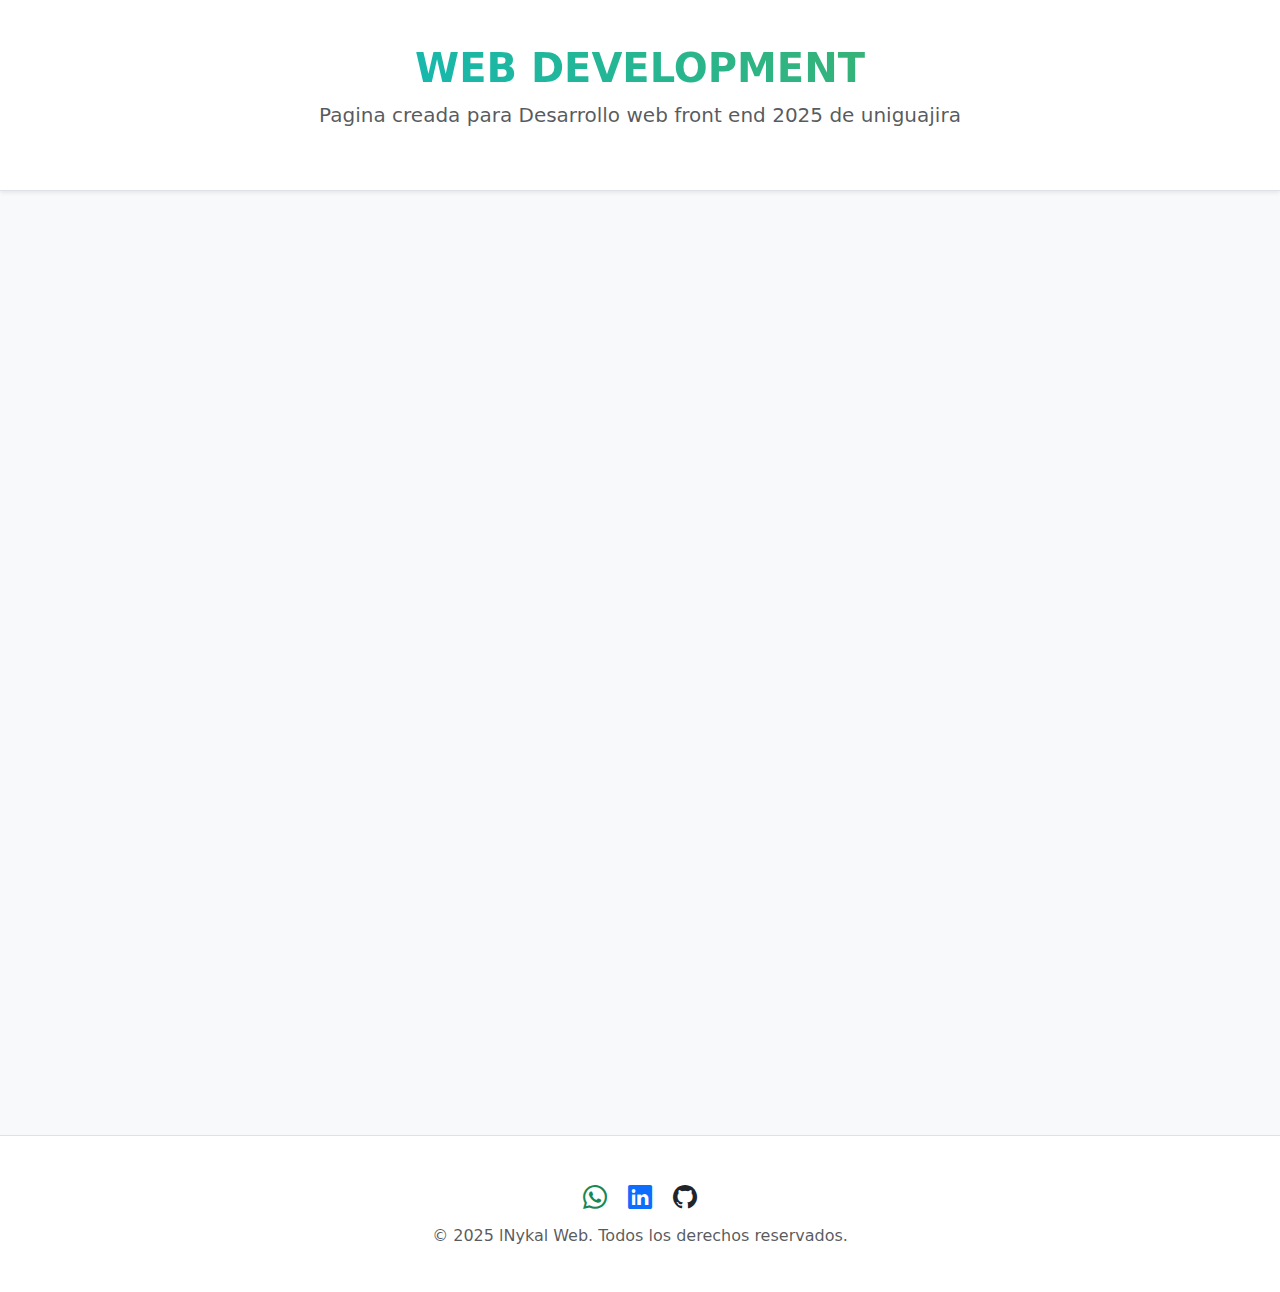
<file: index.html>
<!DOCTYPE html>
<html lang="es">
<head>
    <meta charset="UTF-8">
    <meta name="viewport" content="width=device-width, initial-scale=1.0">
    <title>WEB DEVELOPMENT</title>

    <link rel="icon" href="img/favicon.ico" type="image/x-icon">
    <link href="https://cdn.jsdelivr.net/npm/bootstrap@5.1.3/dist/css/bootstrap.min.css" rel="stylesheet">
    <link href="https://cdn.jsdelivr.net/npm/bootstrap-icons@1.8.1/font/bootstrap-icons.css" rel="stylesheet">
    <link rel="stylesheet" href="css/estilo.css">
</head>
<body class="bg-light">

    <header class="bg-white shadow-sm py-4 mb-5 border-bottom text-center">
        <div class="container">
            <h1 class="gradient-text mb-2">WEB DEVELOPMENT</h1>
            <p class="fade-in fs-5 text-muted">Pagina creada para Desarrollo web front end 2025 de uniguajira</p>
        </div>
    </header>

    <main class="container">

        <section class="mb-5">
            <div class="card slide-up shadow-sm border-0 rounded-4">
                <div class="card-body">
                    <h2 class="card-title">¿Quiénes somos?</h2>
                    <p class="card-text">
                        Somos un grupo de estudiante de TI los cuales buscamos expandir nuestro conocimiento en la creacion de paginas web, partiendo desde cero hasta lograr nuestro objetivos
                    </p>
                </div>
            </div>
        </section>

        <section class="mb-5">
            <div class="card slide-up shadow-sm border-0 rounded-4">
                <div class="card-body">
                    <h2 class="card-title">objetivos del semestre</h2>
                    <ul class="card-text">
                        <li>Ganar los cortes</li>
                        <li>Aprendizaje teorico sobre la materia</li>
                        <li>Aprendizaje tecnico</li>
                        <li>Aprendizaje en estructuras de sitios web</li>
                        <li>Desarrollo en front end y sus derivaciones</li>
                  
                    </ul>
                </div>
            </div>
        </section>

        <section class="mb-5">
            <div class="card slide-up shadow-sm border-0 rounded-4">
                <div class="card-body text-center">
                    <h2 class="card-title">Conoce a nuestros Estudiantes</h2>
                    <p class="card-text">Haz clic en el botón para saber más sobre el equipo de estudiantes de WEB DEVELOPMENT.</p>
                    <a href="desarrolladores.html" class="btn btn-primary">Conocer equipo</a>
                    <a href="davidcaro.html" class="btn btn-primary">David Caro</a>
                    <a href="LuidyPaz.html" class="btn btn-primary">Luidy Paz</a>
<<<<<<< HEAD
<<<<<<< HEAD
<<<<<<< HEAD
                    <a href="BrahyamBarbosa.html" class="btn btn-primary">Brahyam Barbosa</a>
                     <a href="nicanorp.html" class="btn btn-primary">Nicanor Pushaina</a>
=======
                    <a href="borisrondon.html" class="btn btn-primary">Boris Rondon</a>
>>>>>>> borisrondon
=======
                    <a href="borisrondon.html" class="btn btn-primary">Boris Rondon</a>
>>>>>>> borisrondon
=======
                    <a href="JhoinerMartinez.html" class="btn btn-primary">Jhoiner Martinez</a>
>>>>>>> JhoinerMartinez
                </div>
            </div>
        </section>

        

    </main>

    <footer class="text-center text-muted py-4 bg-white mt-5 border-top">
        <div class="container">
            <div class="mb-2">
                <a href="https://wa.me/57XXXXXXXXXX" target="_blank" class="text-success me-3 fs-4"><i class="bi bi-whatsapp"></i></a>
                <a href="https://www.linkedin.com/in/tuusuario" target="_blank" class="text-primary me-3 fs-4"><i class="bi bi-linkedin"></i></a>
                <a href="https://github.com/tuusuario" target="_blank" class="text-dark fs-4"><i class="bi bi-github"></i></a>
            </div>
            <p class="mb-0">&copy; 2025 lNykal Web. Todos los derechos reservados.</p>
        </div>
    </footer>

    <script src="js/script.js"></script>
</body>
</html>
</file>
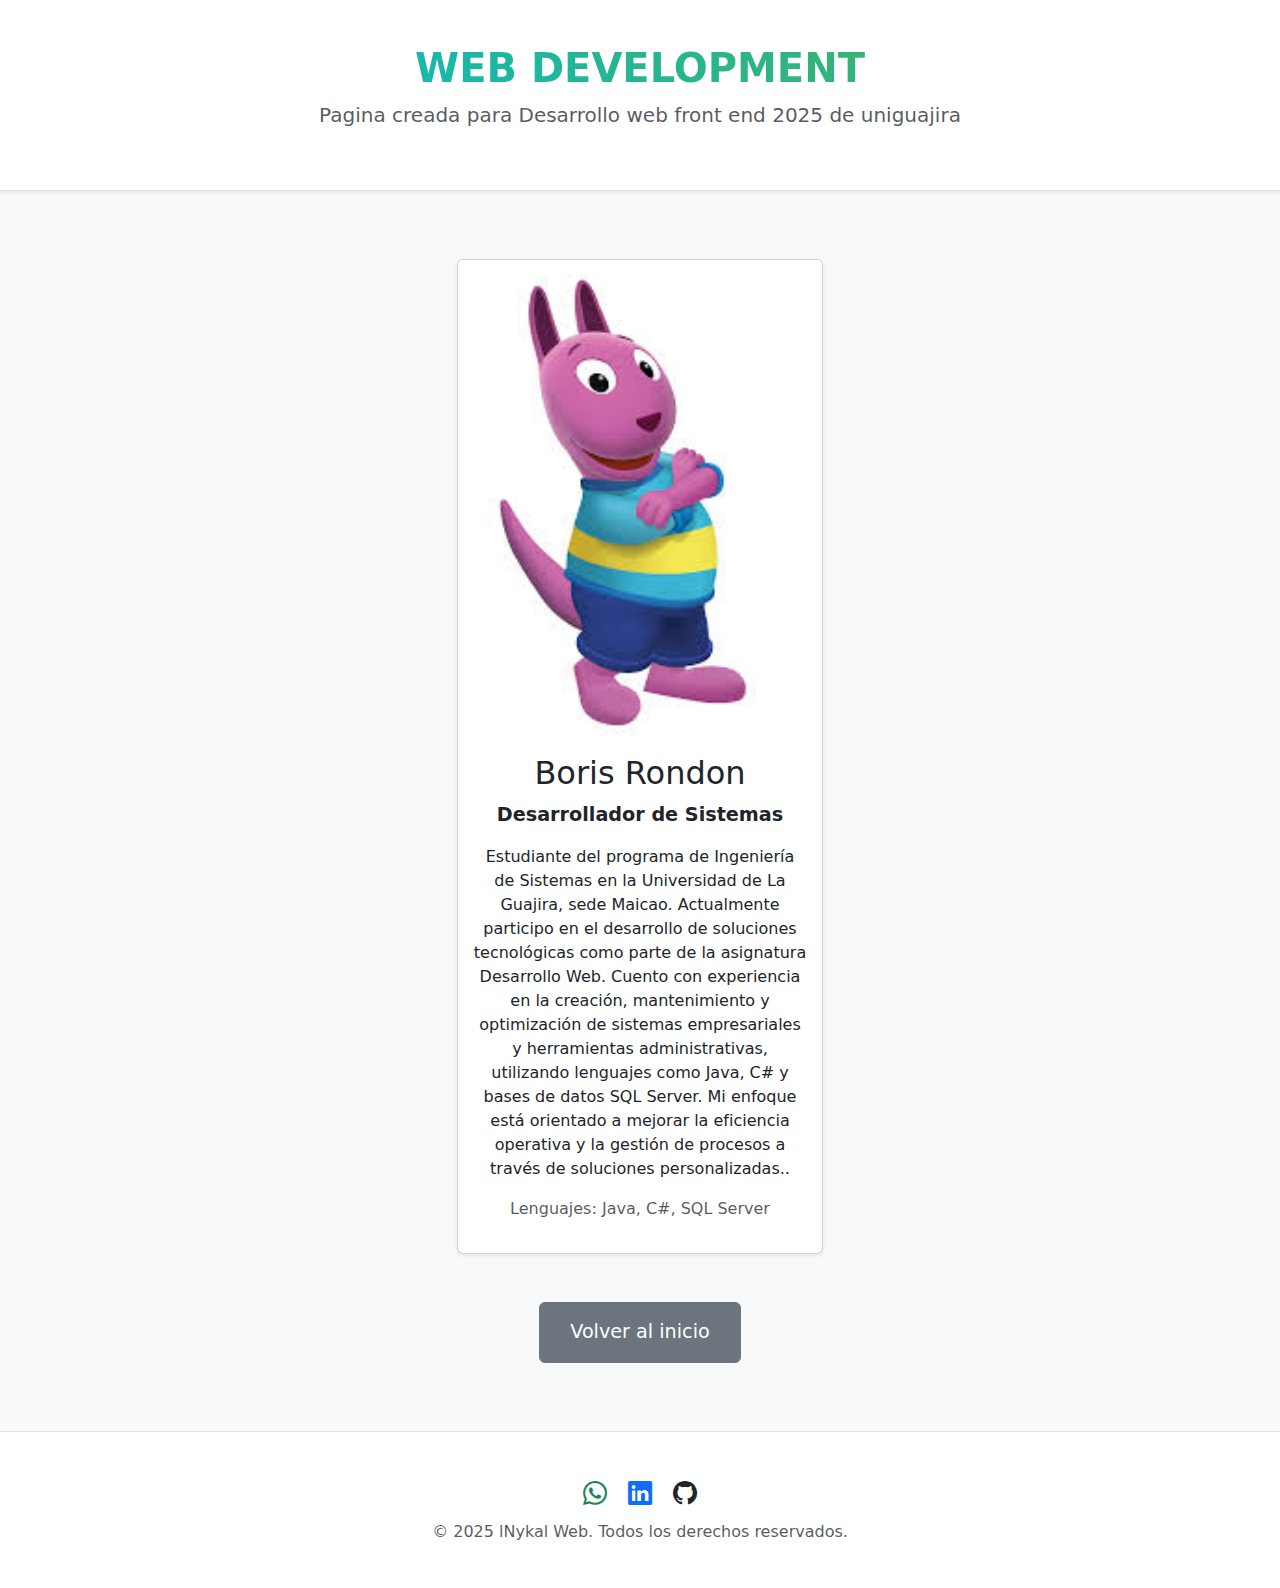
<file: borisrondon.html>
<!DOCTYPE html>
<html lang="es">
    <head>
        <meta charset="UTF-8">
        <meta name="viewport" content="width=device-width, initial-scale=1.0">
        <title>Boris Rondon</title>
    
        <link rel="icon" href="img/favicon.ico" type="image/x-icon">
        <link href="https://cdn.jsdelivr.net/npm/bootstrap@5.1.3/dist/css/bootstrap.min.css" rel="stylesheet">
        <link href="https://cdn.jsdelivr.net/npm/bootstrap-icons@1.8.1/font/bootstrap-icons.css" rel="stylesheet">
        <link rel="stylesheet" href="css/estilo.css">
    </head>
<body class="bg-light">

    <header class="bg-white shadow-sm py-4 mb-5 border-bottom text-center">
        <div class="container">
            <h1 class="gradient-text mb-2">WEB DEVELOPMENT</h1>
            <p class="fade-in fs-5 text-muted">Pagina creada para Desarrollo web front end 2025 de uniguajira</p>
        </div>
    </header>

    <main class="container d-flex flex-column align-items-center text-center">
        <div class="col-sm-6 col-md-4 mb-4">
            <div class="card shadow-sm h-100">
                <img src="boris.jpg" class="card-img-top" alt="Boris Rondon">
                <div class="card-body text-center">
                    <h5 class="card-title">Boris Rondon</h5>
                    <p class="card-text fw-bold">Desarrollador de Sistemas</p>
                    <p>Estudiante del programa de Ingeniería de Sistemas en la Universidad de La Guajira, sede Maicao. Actualmente participo en el desarrollo de soluciones tecnológicas como parte de la asignatura Desarrollo Web.

                        Cuento con experiencia en la creación, mantenimiento y optimización de sistemas empresariales y herramientas administrativas, utilizando lenguajes como Java, C# y bases de datos SQL Server.
                        Mi enfoque está orientado a mejorar la eficiencia operativa y la gestión de procesos a través de soluciones personalizadas..</p>
                    <p class="text-muted">Lenguajes: Java, C#, SQL Server</p>
                </div>
            </div>
        </div>

        <div class="text-center mt-4">
            <a href="index.html" class="btn btn-secondary">Volver al inicio</a>
        </div>
    </main>

    <footer class="text-center text-muted py-4 bg-white mt-5 border-top">
        <div class="container">
            <div class="mb-2">
                <a href="https://wa.me/57XXXXXXXXXX" target="_blank" class="text-success me-3 fs-4"><i class="bi bi-whatsapp"></i></a>
                <a href="https://www.linkedin.com/in/tuusuario" target="_blank" class="text-primary me-3 fs-4"><i class="bi bi-linkedin"></i></a>
                <a href="https://github.com/tuusuario" target="_blank" class="text-dark fs-4"><i class="bi bi-github"></i></a>
            </div>
            <p class="mb-0">&copy; 2025 lNykal Web. Todos los derechos reservados.</p>
        </div>
    </footer>

    <script src="js/script.js"></script>

</body>
</html>
</file>
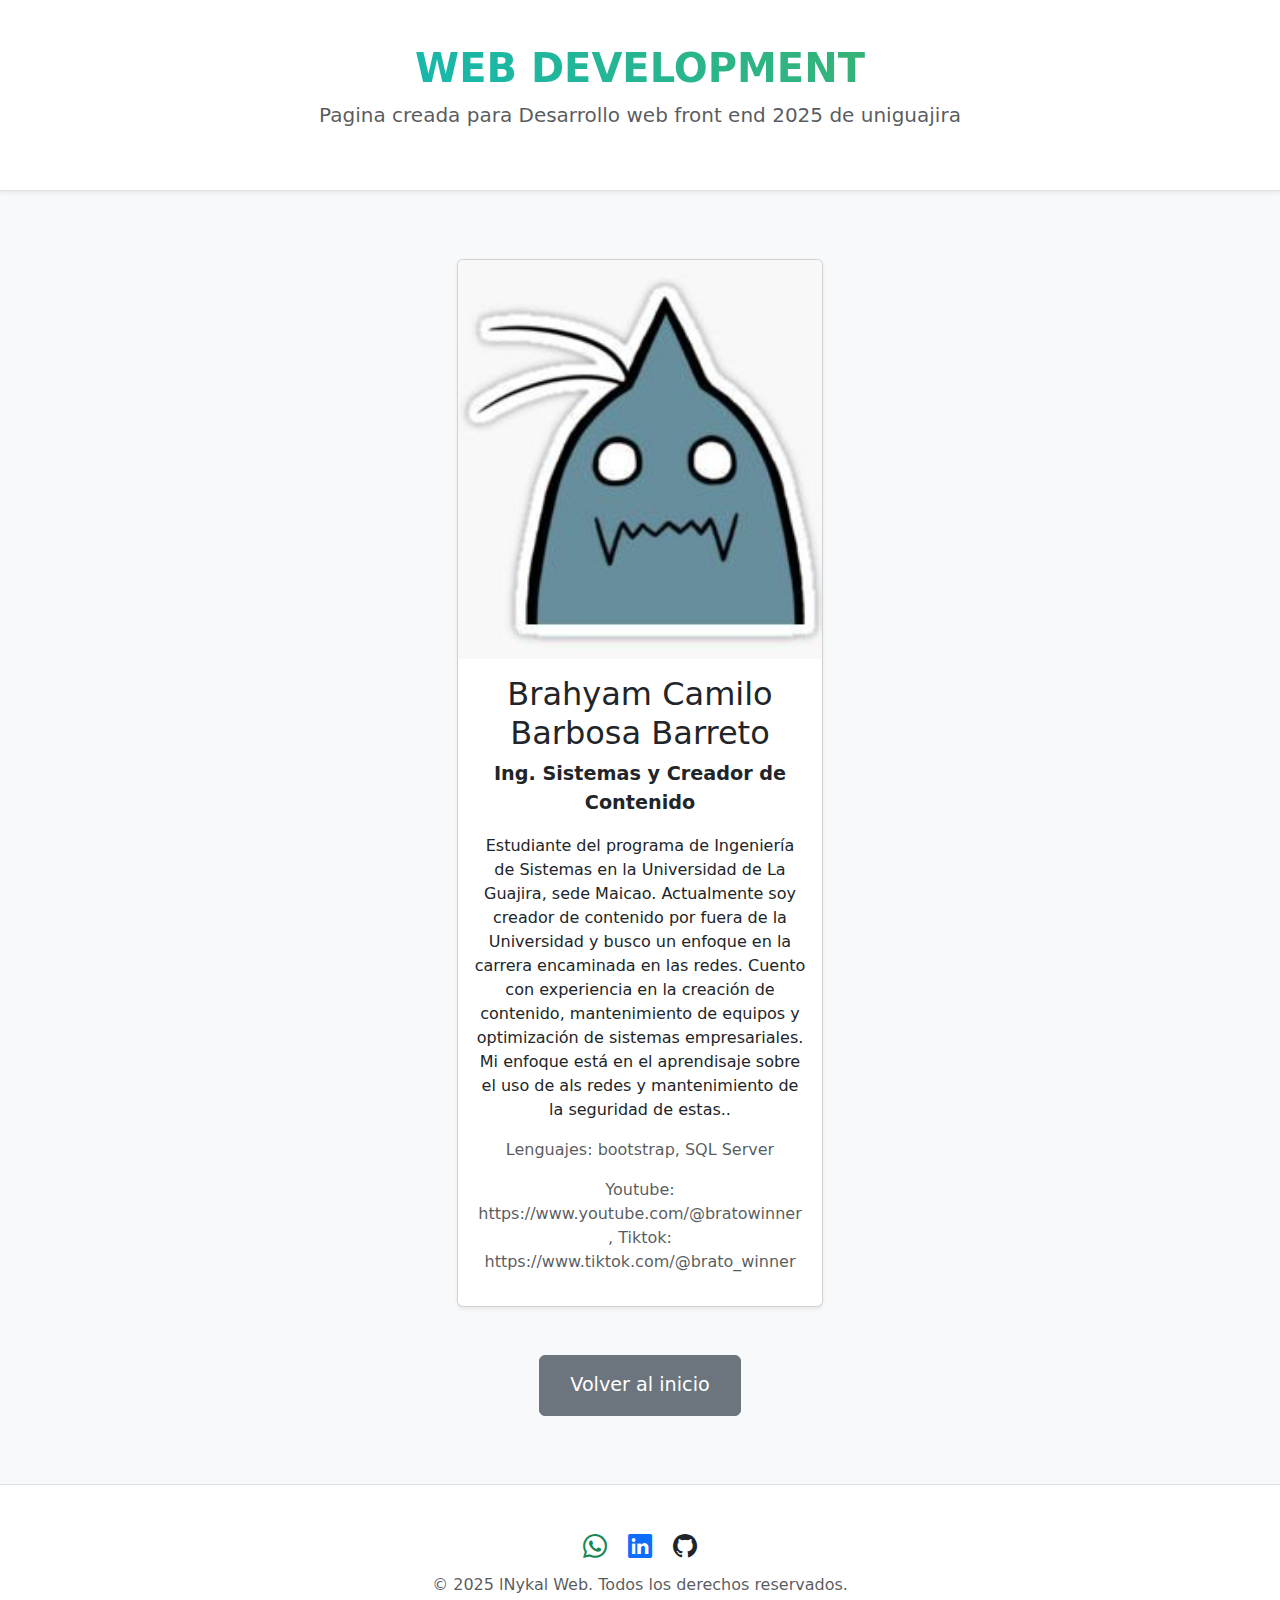
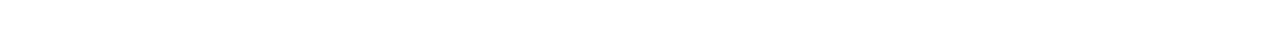
<file: BrahyamBarbosa.html>
<!-- BrahyamBarbosa.html -->
<!DOCTYPE html>
<html lang="es">
    <head>
        <meta charset="UTF-8">
        <meta name="viewport" content="width=device-width, initial-scale=1.0">
        <title>Brahyam Barbosa</title>
    
        <link rel="icon" href="img/favicon.ico" type="image/x-icon">
        <link href="https://cdn.jsdelivr.net/npm/bootstrap@5.1.3/dist/css/bootstrap.min.css" rel="stylesheet">
        <link href="https://cdn.jsdelivr.net/npm/bootstrap-icons@1.8.1/font/bootstrap-icons.css" rel="stylesheet">
        <link rel="stylesheet" href="css/estilo.css">
    </head>
<body class="bg-light">

    <header class="bg-white shadow-sm py-4 mb-5 border-bottom text-center">
        <div class="container">
            <h1 class="gradient-text mb-2">WEB DEVELOPMENT</h1>
            <p class="fade-in fs-5 text-muted">Pagina creada para Desarrollo web front end 2025 de uniguajira</p>
        </div>
    </header>

    <main class="container d-flex flex-column align-items-center text-center">
        <div class="col-sm-6 col-md-4 mb-4">
            <div class="card shadow-sm h-100">
                <img src="BrahyamBarbosa.jpg" class="card-img-top" alt="Brahyam Barbosa">
                <div class="card-body text-center">
                    <h5 class="card-title">Brahyam Camilo Barbosa Barreto</h5>
                    <p class="card-text fw-bold">Ing. Sistemas y Creador de Contenido</p>
                    <p>Estudiante del programa de Ingeniería de Sistemas en la Universidad de La Guajira, sede Maicao. Actualmente soy creador de contenido por fuera de la Universidad y busco un enfoque en la carrera encaminada en las redes.

                        Cuento con experiencia en la creación de contenido, mantenimiento de equipos y optimización de sistemas empresariales.
                        Mi enfoque está en el aprendisaje sobre el uso de als redes y mantenimiento de la seguridad de estas..</p>
                    <p class="text-muted">Lenguajes: bootstrap, SQL Server</p>
                    <p class="text-muted">Youtube: https://www.youtube.com/@bratowinner , Tiktok: https://www.tiktok.com/@brato_winner</p>
                </div>
            </div>
        </div>

        <div class="text-center mt-4">
            <a href="index.html" class="btn btn-secondary">Volver al inicio</a>
        </div>
    </main>

    <footer class="text-center text-muted py-4 bg-white mt-5 border-top">
        <div class="container">
            <div class="mb-2">
                <a href="https://wa.me/57XXXXXXXXXX" target="_blank" class="text-success me-3 fs-4"><i class="bi bi-whatsapp"></i></a>
                <a href="https://www.linkedin.com/in/tuusuario" target="_blank" class="text-primary me-3 fs-4"><i class="bi bi-linkedin"></i></a>
                <a href="https://github.com/tuusuario" target="_blank" class="text-dark fs-4"><i class="bi bi-github"></i></a>
            </div>
            <p class="mb-0">&copy; 2025 lNykal Web. Todos los derechos reservados.</p>
        </div>
    </footer>

    <script src="js/script.js"></script>

</body>
</html>
</file>
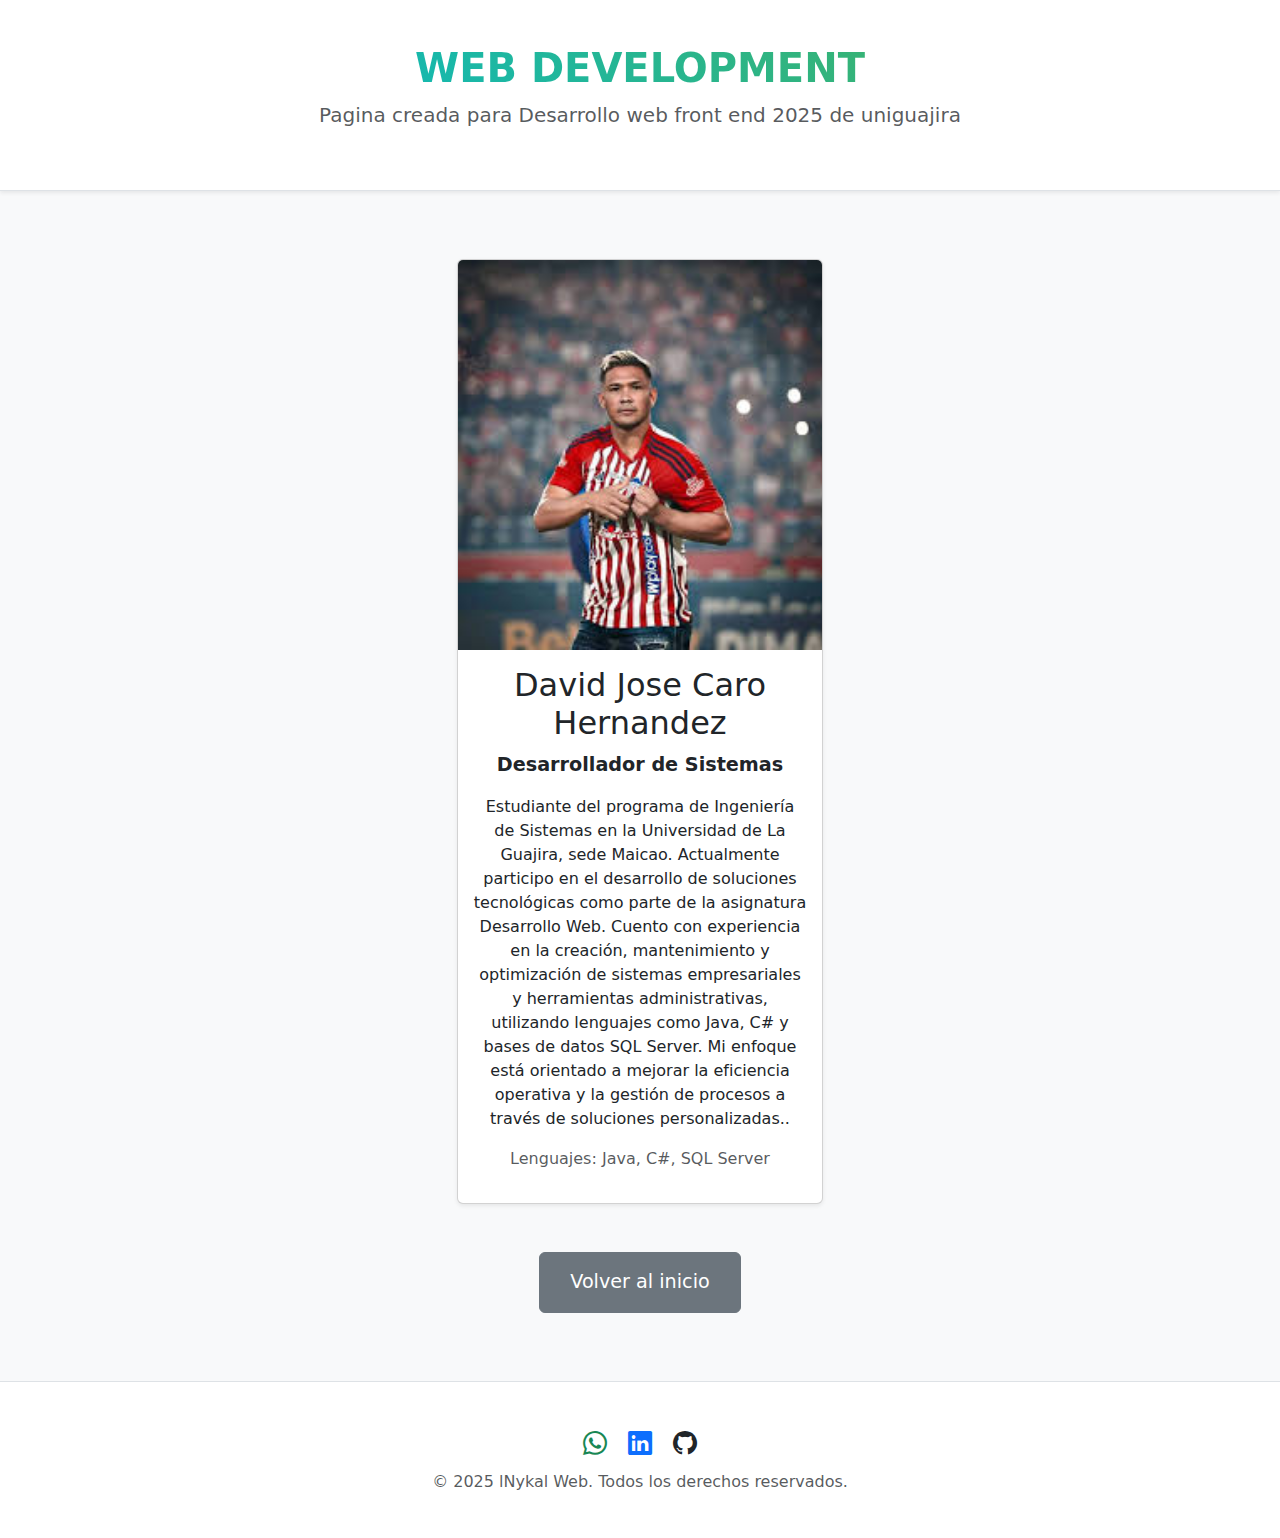
<file: davidcaro.html>
<!-- davidcaro.html -->
<!DOCTYPE html>
<html lang="es">
    <head>
        <meta charset="UTF-8">
        <meta name="viewport" content="width=device-width, initial-scale=1.0">
        <title>David Caro</title>
    
        <link rel="icon" href="img/favicon.ico" type="image/x-icon">
        <link href="https://cdn.jsdelivr.net/npm/bootstrap@5.1.3/dist/css/bootstrap.min.css" rel="stylesheet">
        <link href="https://cdn.jsdelivr.net/npm/bootstrap-icons@1.8.1/font/bootstrap-icons.css" rel="stylesheet">
        <link rel="stylesheet" href="css/estilo.css">
    </head>
<body class="bg-light">

    <header class="bg-white shadow-sm py-4 mb-5 border-bottom text-center">
        <div class="container">
            <h1 class="gradient-text mb-2">WEB DEVELOPMENT</h1>
            <p class="fade-in fs-5 text-muted">Pagina creada para Desarrollo web front end 2025 de uniguajira</p>
        </div>
    </header>

    <main class="container d-flex flex-column align-items-center text-center">
        <div class="col-sm-6 col-md-4 mb-4">
            <div class="card shadow-sm h-100">
                <img src="davidcaro.jpg" class="card-img-top" alt="David Caro">
                <div class="card-body text-center">
                    <h5 class="card-title">David Jose Caro Hernandez</h5>
                    <p class="card-text fw-bold">Desarrollador de Sistemas</p>
                    <p>Estudiante del programa de Ingeniería de Sistemas en la Universidad de La Guajira, sede Maicao. Actualmente participo en el desarrollo de soluciones tecnológicas como parte de la asignatura Desarrollo Web.

                        Cuento con experiencia en la creación, mantenimiento y optimización de sistemas empresariales y herramientas administrativas, utilizando lenguajes como Java, C# y bases de datos SQL Server.
                        Mi enfoque está orientado a mejorar la eficiencia operativa y la gestión de procesos a través de soluciones personalizadas..</p>
                    <p class="text-muted">Lenguajes: Java, C#, SQL Server</p>
                </div>
            </div>
        </div>

        <div class="text-center mt-4">
            <a href="index.html" class="btn btn-secondary">Volver al inicio</a>
        </div>
    </main>

    <footer class="text-center text-muted py-4 bg-white mt-5 border-top">
        <div class="container">
            <div class="mb-2">
                <a href="https://wa.me/57XXXXXXXXXX" target="_blank" class="text-success me-3 fs-4"><i class="bi bi-whatsapp"></i></a>
                <a href="https://www.linkedin.com/in/tuusuario" target="_blank" class="text-primary me-3 fs-4"><i class="bi bi-linkedin"></i></a>
                <a href="https://github.com/tuusuario" target="_blank" class="text-dark fs-4"><i class="bi bi-github"></i></a>
            </div>
            <p class="mb-0">&copy; 2025 lNykal Web. Todos los derechos reservados.</p>
        </div>
    </footer>

    <script src="js/script.js"></script>

</body>
</html>
</file>
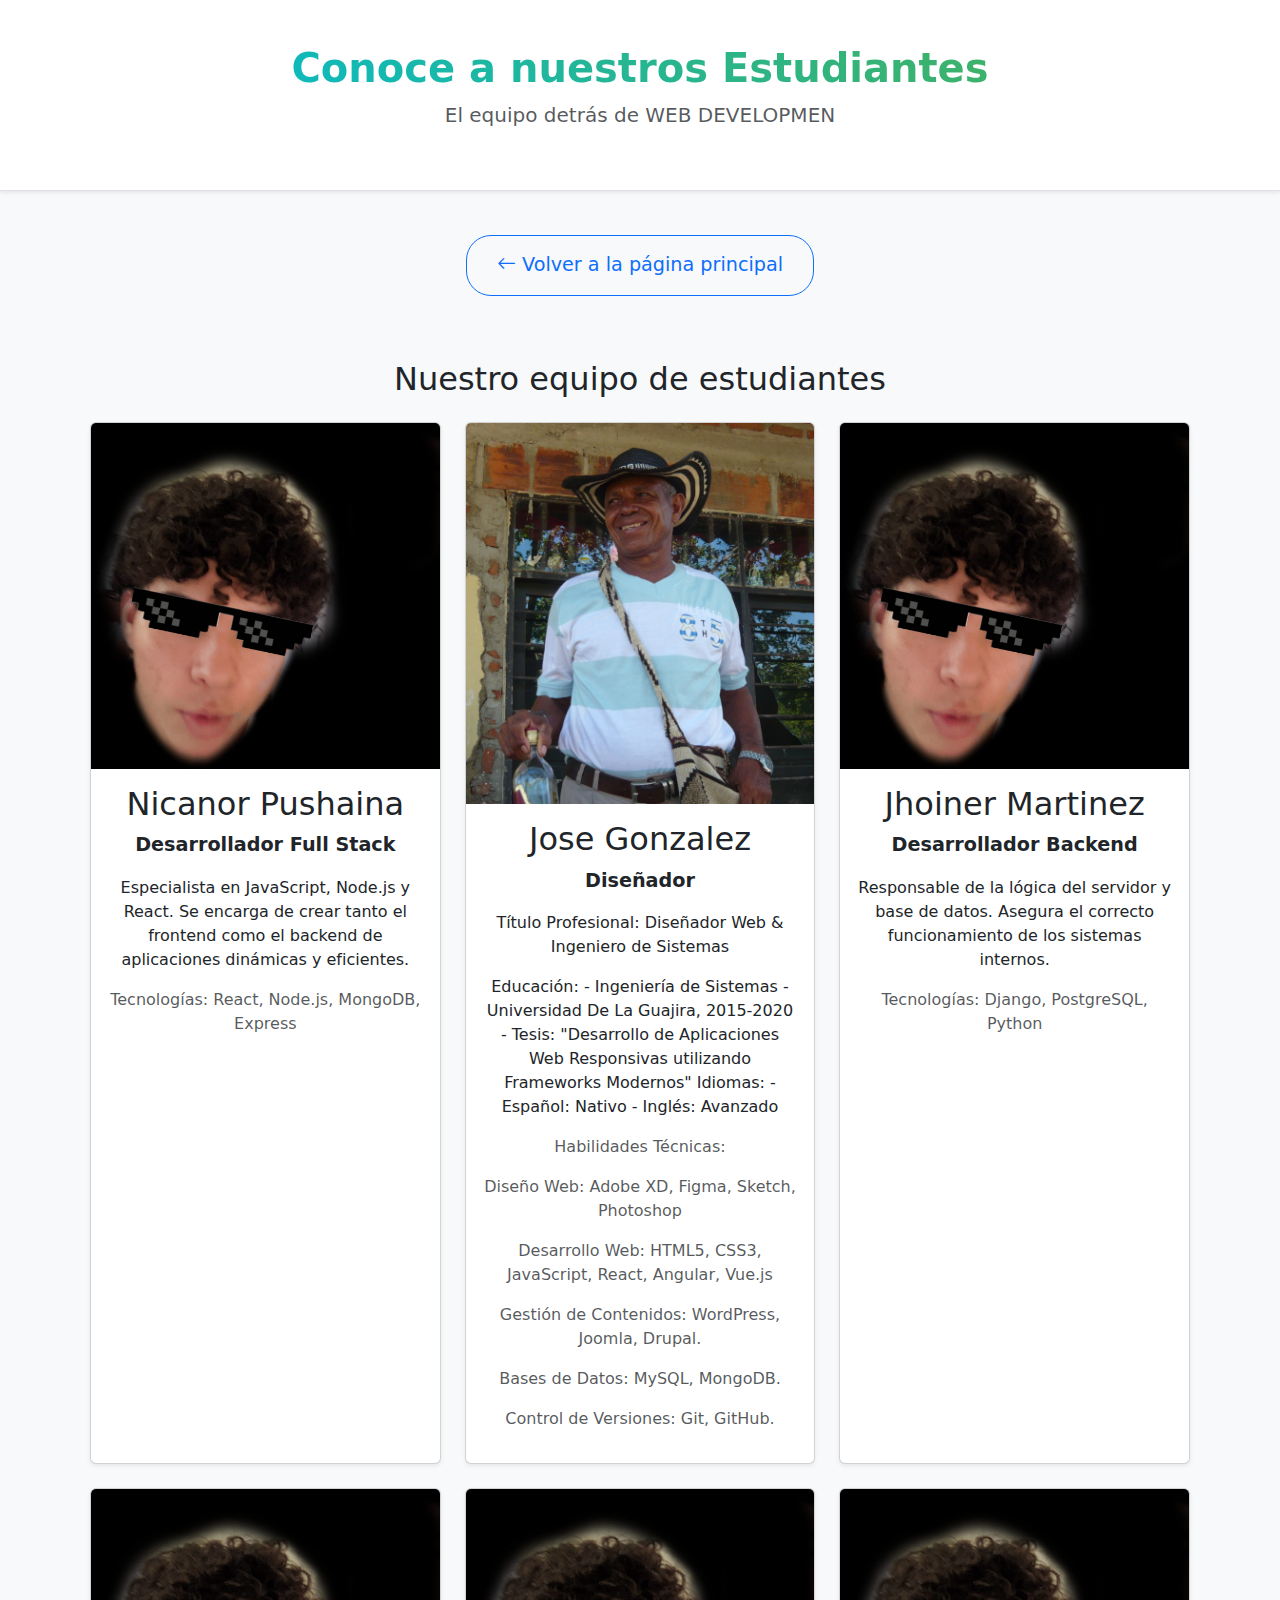
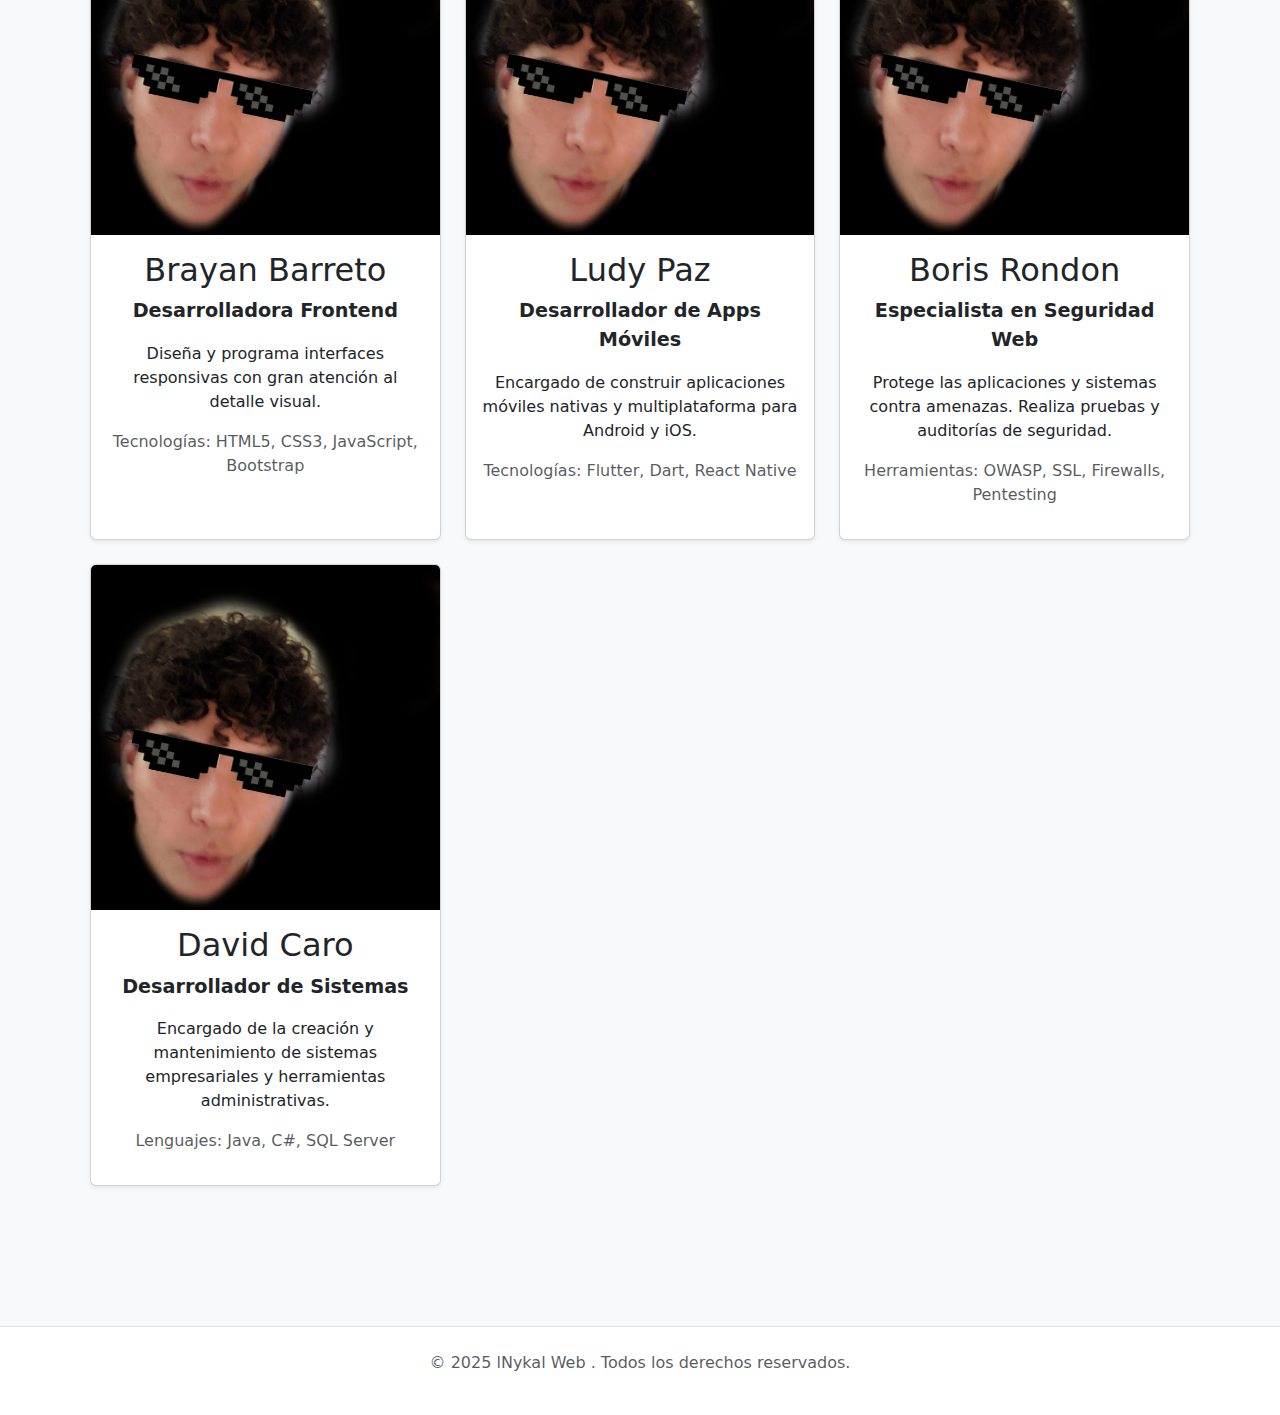
<file: desarrolladores.html>
<!DOCTYPE html>
<html lang="es"> 
<head>
    <meta charset="UTF-8">
    <meta name="viewport" content="width=device-width, initial-scale=1.0">
    <title>Desarrolladores Web - WEB DEVELOPMEN</title>
    <link rel="icon" href="img/favicon.ico" type="image/x-icon">
    <link href="https://cdn.jsdelivr.net/npm/bootstrap@5.1.3/dist/css/bootstrap.min.css" rel="stylesheet">
    <link href="https://cdn.jsdelivr.net/npm/bootstrap-icons@1.8.1/font/bootstrap-icons.css" rel="stylesheet">
    <link rel="stylesheet" href="css/estilo.css">
</head>
<body class="bg-light">

    <header class="bg-white shadow-sm py-4 mb-4 border-bottom text-center">
        <div class="container">
            <h1 class="gradient-text mb-2">Conoce a nuestros Estudiantes</h1>
            <p class="fade-in fs-5 text-muted">El equipo detrás de WEB DEVELOPMEN</p>
        </div>
    </header>

    <div class="container text-center mb-4">
        <a href="index.html" class="btn btn-outline-primary btn-animado">
            <i class="bi bi-arrow-left"></i> Volver a la página principal
        </a>
    </div>

    <main class="container">
        <section class="mb-5">
            <h2 class="mb-4 text-center">Nuestro equipo de estudiantes</h2>
            <div class="row">
                
                
                <div class="col-sm-6 col-md-4 mb-4">
                    <div class="card shadow-sm h-100">
                        <img src="nika.jpeg" class="card-img-top" alt="Nicanor Pushaina">
                        <div class="card-body text-center">
                            <h5 class="card-title">Nicanor Pushaina</h5>
                            <p class="card-text fw-bold">Desarrollador Full Stack</p>
                            <p>Especialista en JavaScript, Node.js y React. Se encarga de crear tanto el frontend como el backend de aplicaciones dinámicas y eficientes.</p>
                            <p class="text-muted">Tecnologías: React, Node.js, MongoDB, Express</p>
                        </div>
                    </div>
                </div>
                
                <div class="col-sm-6 col-md-4 mb-4">
                    <div class="card shadow-sm h-100">
                        <img src="imagen.jpg" class="card-img-top" alt="Jose Gonzalez">
                        <div class="card-body text-center">
                            <h5 class="card-title">Jose Gonzalez</h5>
                            <p class="card-text fw-bold">Diseñador</p> 
                            <p>Título Profesional: Diseñador Web & Ingeniero de Sistemas</p>
<p>Educación:
  - Ingeniería de Sistemas - Universidad De La Guajira, 2015-2020
  - Tesis: "Desarrollo de Aplicaciones Web Responsivas utilizando Frameworks Modernos"

  Idiomas:
- Español: Nativo
- Inglés: Avanzado</p>

                            <p class="text-muted">Habilidades Técnicas:</p>
<p class="text-muted">Diseño Web: Adobe XD, Figma, Sketch, Photoshop
<p class="text-muted">Desarrollo Web: HTML5, CSS3, JavaScript, React, Angular, Vue.js</p>
<p class="text-muted">Gestión de Contenidos: WordPress, Joomla, Drupal.</p>
<p class="text-muted">Bases de Datos: MySQL, MongoDB.</p>
<p class="text-muted">Control de Versiones: Git, GitHub.</p></p>
                        </div>
                    </div>
                </div>
                
                <div class="col-sm-6 col-md-4 mb-4">
                    <div class="card shadow-sm h-100">
                        <img src="nika.jpeg" class="card-img-top" alt="Jhoiner Martinez">
                        <div class="card-body text-center">
                            <h5 class="card-title">Jhoiner Martinez</h5>
                            <p class="card-text fw-bold">Desarrollador Backend</p>
                            <p>Responsable de la lógica del servidor y base de datos. Asegura el correcto funcionamiento de los sistemas internos.</p>
                            <p class="text-muted">Tecnologías: Django, PostgreSQL, Python</p>
                        </div>
                    </div>
                </div>
                
                <div class="col-sm-6 col-md-4 mb-4">
                    <div class="card shadow-sm h-100">
                        <img src="nika.jpeg" class="card-img-top" alt="Brayan Barreto">
                        <div class="card-body text-center">
                            <h5 class="card-title">Brayan Barreto</h5>
                            <p class="card-text fw-bold">Desarrolladora Frontend</p>
                            <p>Diseña y programa interfaces responsivas con gran atención al detalle visual.</p>
                            <p class="text-muted">Tecnologías: HTML5, CSS3, JavaScript, Bootstrap</p>
                        </div>
                    </div>
                </div>
                
                <div class="col-sm-6 col-md-4 mb-4">
                    <div class="card shadow-sm h-100">
                        <img src="nika.jpeg" class="card-img-top" alt="Ludy Paz">
                        <div class="card-body text-center">
                            <h5 class="card-title">Ludy Paz</h5>
                            <p class="card-text fw-bold">Desarrollador de Apps Móviles</p>
                            <p>Encargado de construir aplicaciones móviles nativas y multiplataforma para Android y iOS.</p>
                            <p class="text-muted">Tecnologías: Flutter, Dart, React Native</p>
                        </div>
                    </div>
                </div>
                
                <div class="col-sm-6 col-md-4 mb-4">
                    <div class="card shadow-sm h-100">
                        <img src="nika.jpeg" class="card-img-top" alt="Boris Rondon">
                        <div class="card-body text-center">
                            <h5 class="card-title">Boris Rondon</h5>
                            <p class="card-text fw-bold">Especialista en Seguridad Web</p>
                            <p>Protege las aplicaciones y sistemas contra amenazas. Realiza pruebas y auditorías de seguridad.</p>
                            <p class="text-muted">Herramientas: OWASP, SSL, Firewalls, Pentesting</p>
                        </div>
                    </div>
                </div>
                
                <div class="col-sm-6 col-md-4 mb-4">
                    <div class="card shadow-sm h-100">
                        <img src="nika.jpeg" class="card-img-top" alt="David Caro">
                        <div class="card-body text-center">
                            <h5 class="card-title">David Caro</h5>
                            <p class="card-text fw-bold">Desarrollador de Sistemas</p>
                            <p>Encargado de la creación y mantenimiento de sistemas empresariales y herramientas administrativas.</p>
                            <p class="text-muted">Lenguajes: Java, C#, SQL Server</p>
                        </div>
                    </div>
                </div>
            </div>
        </section>
    </main>

    <footer class="text-center text-muted py-4 bg-white mt-5 border-top">
        <p>&copy; 2025 lNykal Web . Todos los derechos reservados.</p>
    </footer>

    <script src="https://cdn.jsdelivr.net/npm/bootstrap@5.1.3/dist/js/bootstrap.bundle.min.js"></script>
</body>
</html>
</file>
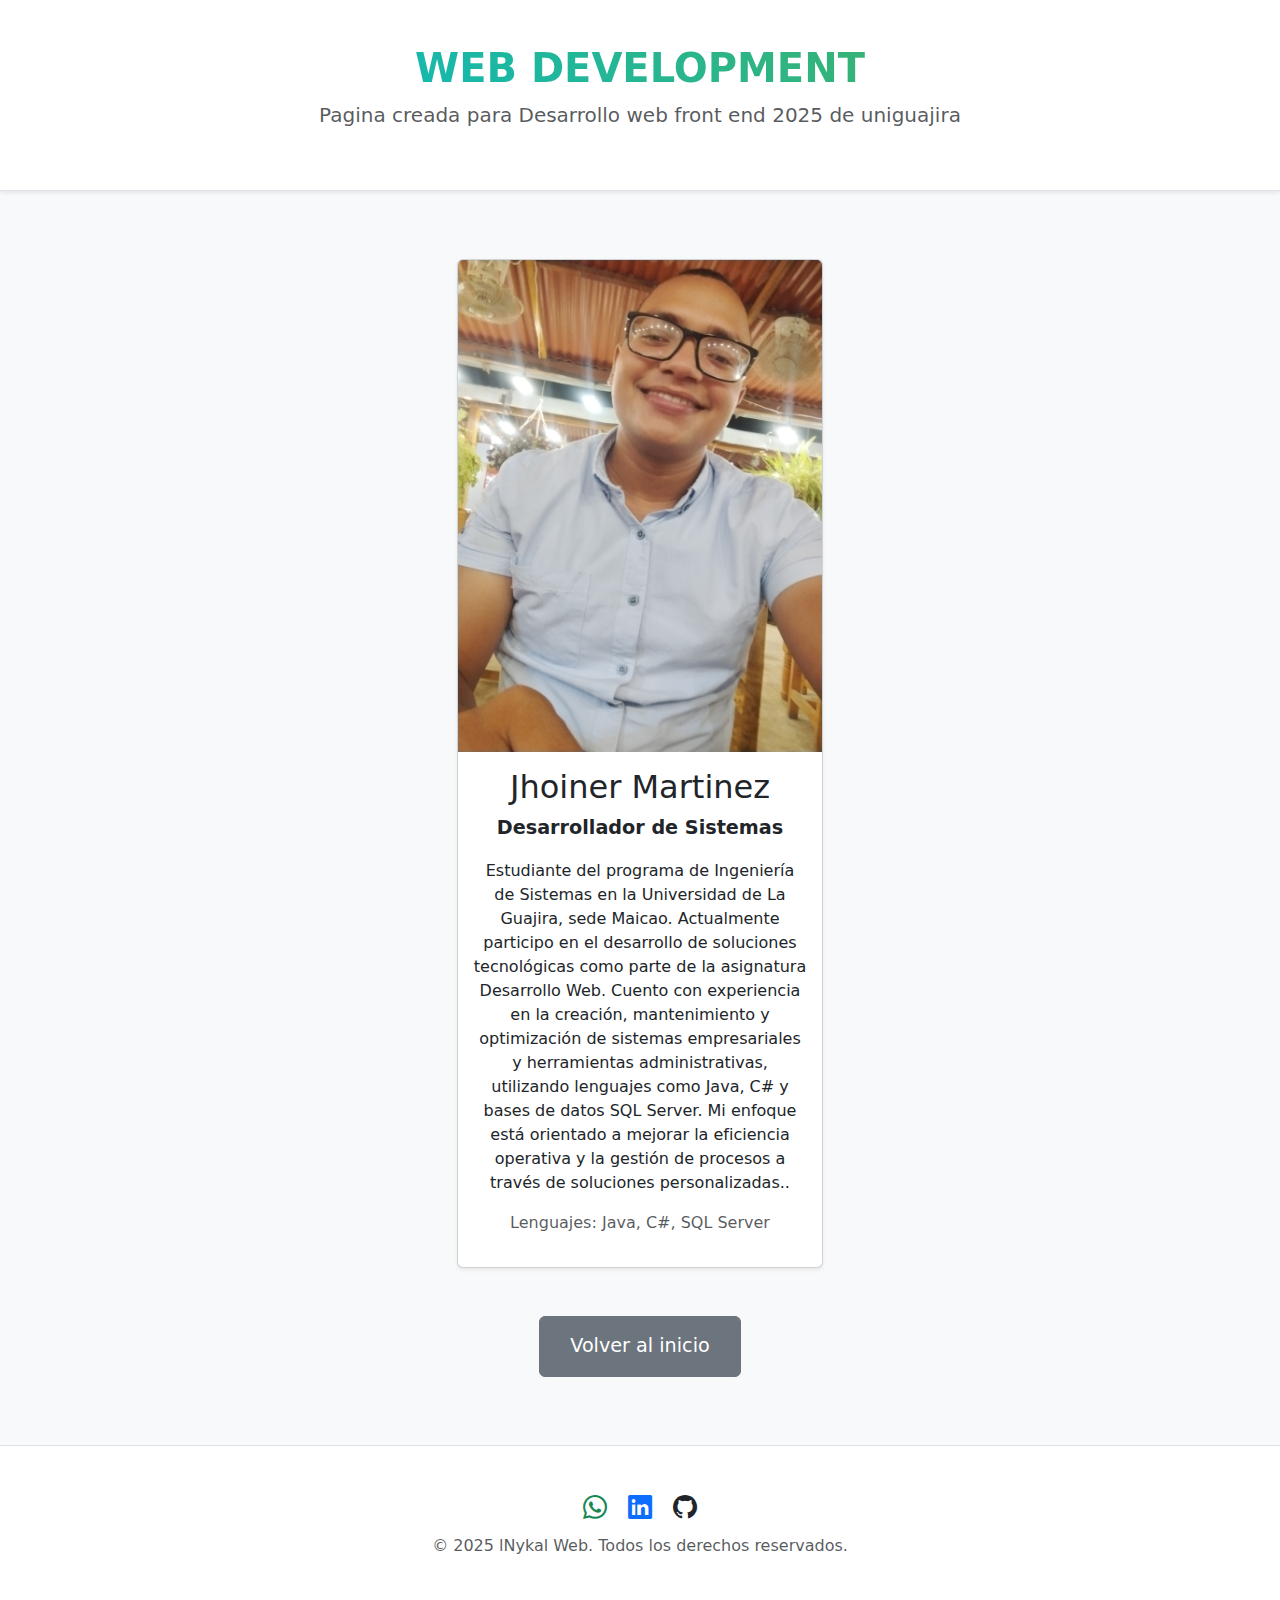
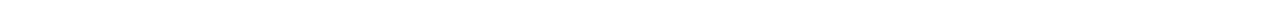
<file: JhoinerMartinez.html>
<!DOCTYPE html>
<html lang="es">
    <head>
        <meta charset="UTF-8">
        <meta name="viewport" content="width=device-width, initial-scale=1.0">
        <title>Jhoiner Martinez</title>
    
        <link rel="icon" href="img/favicon.ico" type="image/x-icon">
        <link href="https://cdn.jsdelivr.net/npm/bootstrap@5.1.3/dist/css/bootstrap.min.css" rel="stylesheet">
        <link href="https://cdn.jsdelivr.net/npm/bootstrap-icons@1.8.1/font/bootstrap-icons.css" rel="stylesheet">
        <link rel="stylesheet" href="css/estilo.css">
    </head>
<body class="bg-light">

    <header class="bg-white shadow-sm py-4 mb-5 border-bottom text-center">
        <div class="container">
            <h1 class="gradient-text mb-2">WEB DEVELOPMENT</h1>
            <p class="fade-in fs-5 text-muted">Pagina creada para Desarrollo web front end 2025 de uniguajira</p>
        </div>
    </header>

    <main class="container d-flex flex-column align-items-center text-center">
        <div class="col-sm-6 col-md-4 mb-4">
            <div class="card shadow-sm h-100">
                <img src="jhoiner.jpg" class="card-img-top" alt="Jhoiner Martinez">
                <div class="card-body text-center">
                    <h5 class="card-title"> Jhoiner Martinez</h5>
                    <p class="card-text fw-bold">Desarrollador de Sistemas</p>
                    <p>Estudiante del programa de Ingeniería de Sistemas en la Universidad de La Guajira, sede Maicao. Actualmente participo en el desarrollo de soluciones tecnológicas como parte de la asignatura Desarrollo Web.

                        Cuento con experiencia en la creación, mantenimiento y optimización de sistemas empresariales y herramientas administrativas, utilizando lenguajes como Java, C# y bases de datos SQL Server.
                        Mi enfoque está orientado a mejorar la eficiencia operativa y la gestión de procesos a través de soluciones personalizadas..</p>
                    <p class="text-muted">Lenguajes: Java, C#, SQL Server</p>
                </div>
            </div>
        </div>

        <div class="text-center mt-4">
            <a href="index.html" class="btn btn-secondary">Volver al inicio</a>
        </div>
    </main>

    <footer class="text-center text-muted py-4 bg-white mt-5 border-top">
        <div class="container">
            <div class="mb-2">
                <a href="https://wa.me/57XXXXXXXXXX" target="_blank" class="text-success me-3 fs-4"><i class="bi bi-whatsapp"></i></a>
                <a href="https://www.linkedin.com/in/tuusuario" target="_blank" class="text-primary me-3 fs-4"><i class="bi bi-linkedin"></i></a>
                <a href="https://github.com/tuusuario" target="_blank" class="text-dark fs-4"><i class="bi bi-github"></i></a>
            </div>
            <p class="mb-0">&copy; 2025 lNykal Web. Todos los derechos reservados.</p>
        </div>
    </footer>

    <script src="js/script.js"></script>

</body>
</html>
</file>
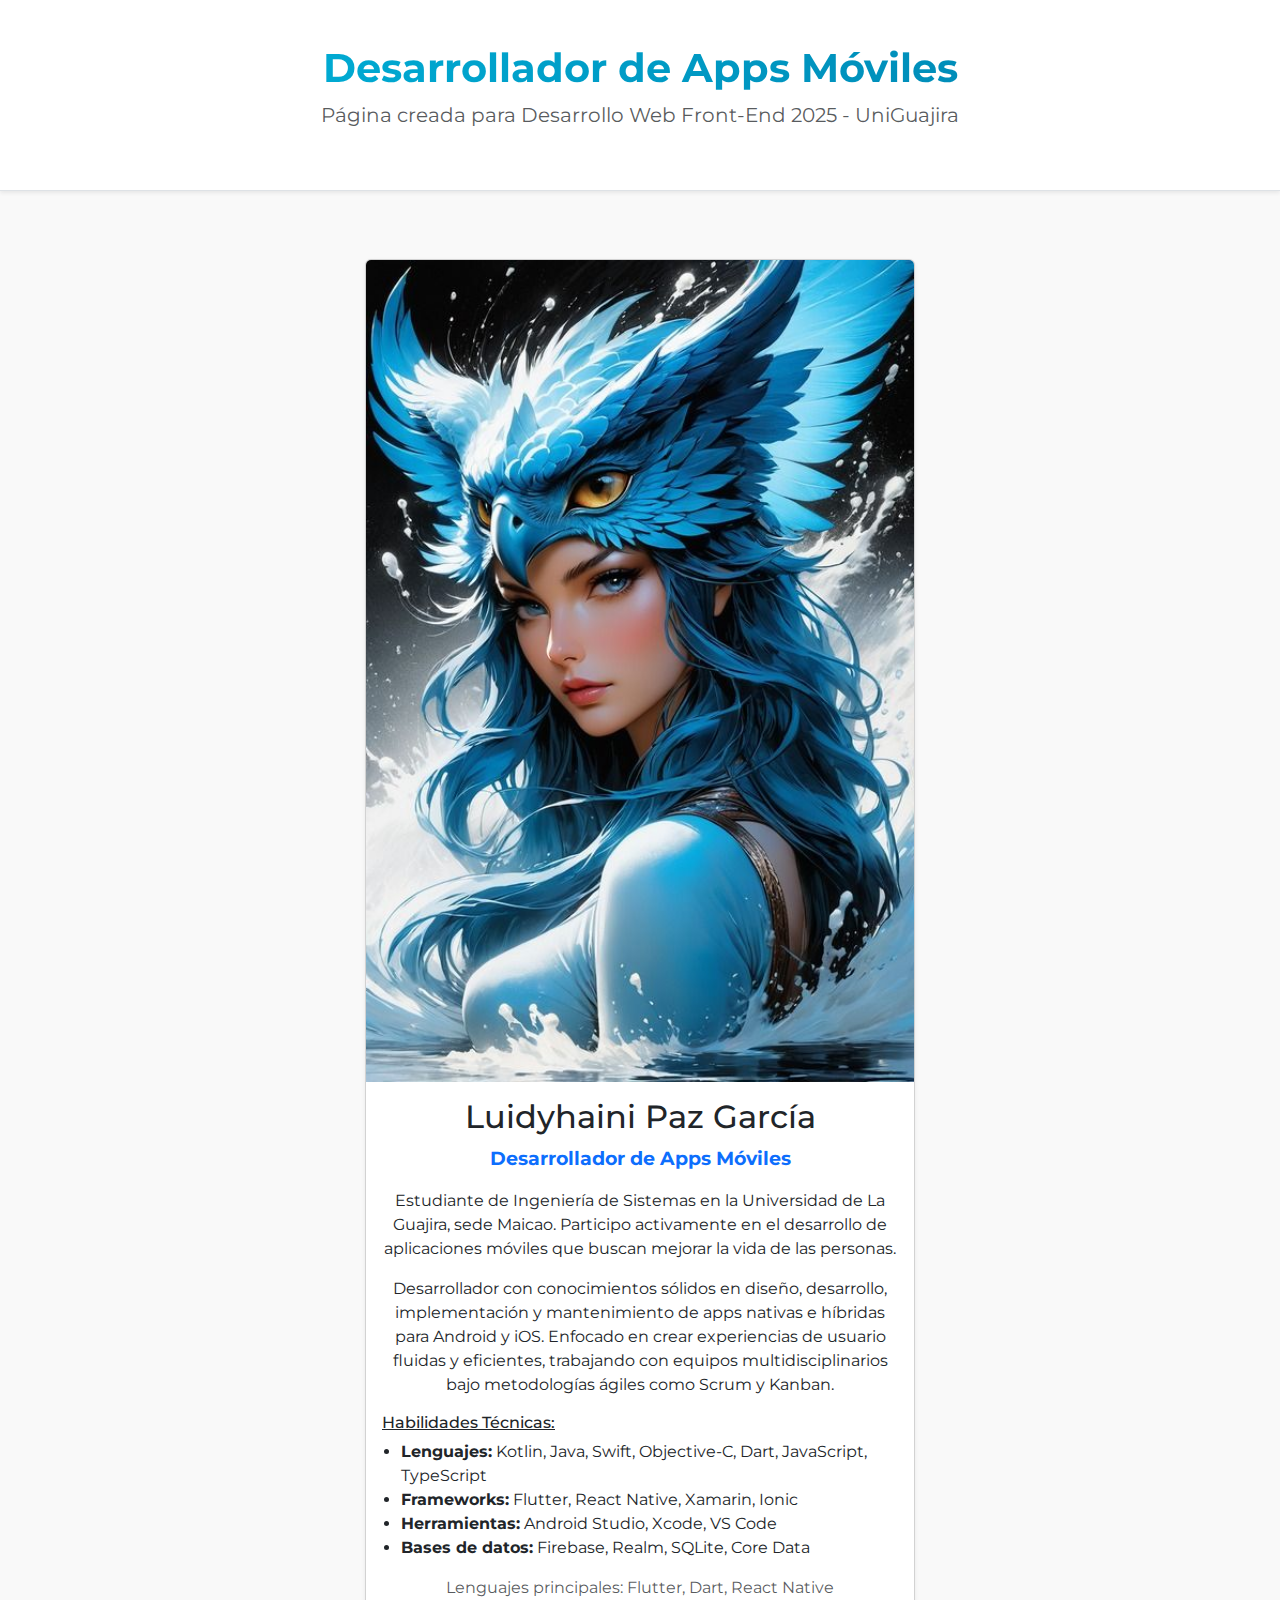
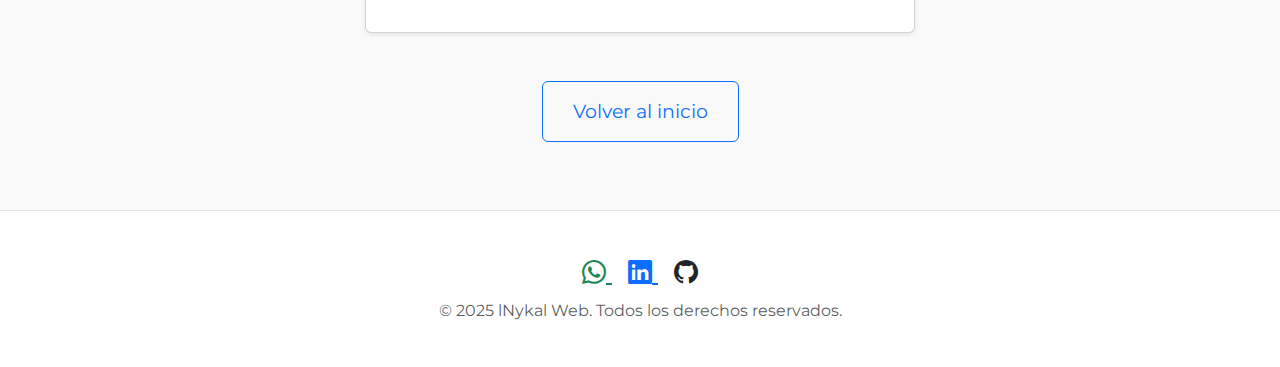
<file: LuidyPaz.html>
<!-- LuidyPaz -->
<!DOCTYPE html>
<html lang="es">
<head>
    <meta charset="UTF-8" />
    <meta name="viewport" content="width=device-width, initial-scale=1.0" />
    <title>Luidyhaini Paz</title>

    <!-- Favicon -->
    <link rel="icon" href="img/favicon.ico" type="image/x-icon" />

    <!-- Bootstrap -->
    <link href="https://cdn.jsdelivr.net/npm/bootstrap@5.1.3/dist/css/bootstrap.min.css" rel="stylesheet" />

    <!-- Bootstrap Icons -->
    <link href="https://cdn.jsdelivr.net/npm/bootstrap-icons@1.8.1/font/bootstrap-icons.css" rel="stylesheet" />

    <!-- Google Fonts -->
    <link href="https://fonts.googleapis.com/css2?family=Montserrat:wght@400;700&display=swap" rel="stylesheet" />

    <!-- Estilos personalizados -->
    <link rel="stylesheet" href="css/estilo.css" />
    <style>
        body {
            font-family: 'Montserrat', sans-serif;
            background: #f9f9f9;
            color: #333;
        }

        .gradient-text {
            background: linear-gradient(to right, #00b4db, #0083b0);
            -webkit-background-clip: text;
            -webkit-text-fill-color: transparent;
            font-weight: bold;
        }

        .card {
            transition: transform 0.3s ease, box-shadow 0.3s ease;
        }

        .card:hover {
            transform: translateY(-5px);
            box-shadow: 0 10px 25px rgba(0, 0, 0, 0.1);
        }

        .fade-in {
            animation: fadeIn 1.2s ease-in;
        }

        @keyframes fadeIn {
            from {
                opacity: 0;
                transform: translateY(20px);
            }
            to {
                opacity: 1;
                transform: translateY(0);
            }
        }

        footer a {
            transition: color 0.3s ease;
        }

        footer a:hover {
            color: #0d6efd !important;
        }

        ul.skills-list {
            text-align: left;
            padding-left: 1.2rem;
        }
    </style>
</head>
<body>

    <header class="bg-white shadow-sm py-4 mb-5 border-bottom text-center">
        <div class="container">
            <h1 class="gradient-text mb-2">Desarrollador de Apps Móviles</h1>
            <p class="fade-in fs-5 text-muted">Página creada para Desarrollo Web Front-End 2025 - UniGuajira</p>
        </div>
    </header>

    <main class="container d-flex flex-column align-items-center text-center">
        <div class="col-sm-10 col-md-6 mb-4">
            <div class="card shadow-sm h-100">
                <img src="LuidyPaz.jpg" class="card-img-top" alt="LuidyPaz" />
                <div class="card-body">
                    <h5 class="card-title">Luidyhaini Paz García</h5>
                    <p class="card-text fw-bold text-primary">Desarrollador de Apps Móviles</p>
                    <p>
                        Estudiante de Ingeniería de Sistemas en la Universidad de La Guajira, sede Maicao. 
                        Participo activamente en el desarrollo de aplicaciones móviles que buscan mejorar la vida de las personas.
                    </p>
                    <p>
                        Desarrollador con conocimientos sólidos en diseño, desarrollo, implementación y mantenimiento de apps nativas e híbridas para Android y iOS. 
                        Enfocado en crear experiencias de usuario fluidas y eficientes, trabajando con equipos multidisciplinarios bajo metodologías ágiles como Scrum y Kanban.
                    </p>

                    <h6 class="text-start mt-3 text-decoration-underline">Habilidades Técnicas:</h6>
                    <ul class="skills-list">
                        <li><strong>Lenguajes:</strong> Kotlin, Java, Swift, Objective-C, Dart, JavaScript, TypeScript</li>
                        <li><strong>Frameworks:</strong> Flutter, React Native, Xamarin, Ionic</li>
                        <li><strong>Herramientas:</strong> Android Studio, Xcode, VS Code</li>
                        <li><strong>Bases de datos:</strong> Firebase, Realm, SQLite, Core Data</li>
                    </ul>

                    <p class="text-muted mt-3">Lenguajes principales: Flutter, Dart, React Native</p>
                </div>
            </div>
        </div>

        <div class="mt-4">
            <a href="index.html" class="btn btn-outline-primary">Volver al inicio</a>
        </div>
    </main>

    <footer class="text-center text-muted py-4 bg-white mt-5 border-top">
        <div class="container">
            <div class="mb-2">
                <a href="https://wa.me/57XXXXXXXXXX" target="_blank" class="text-success me-3 fs-4">
                    <i class="bi bi-whatsapp"></i>
                </a>
                <a href="https://www.linkedin.com/in/tuusuario" target="_blank" class="text-primary me-3 fs-4">
                    <i class="bi bi-linkedin"></i>
                </a>
                <a href="https://github.com/tuusuario" target="_blank" class="text-dark fs-4">
                    <i class="bi bi-github"></i>
                </a>
            </div>
            <p class="mb-0">&copy; 2025 lNykal Web. Todos los derechos reservados.</p>
        </div>
    </footer>

    <!-- Scripts -->
    <script src="js/script.js"></script>
</body>
</html>
</file>
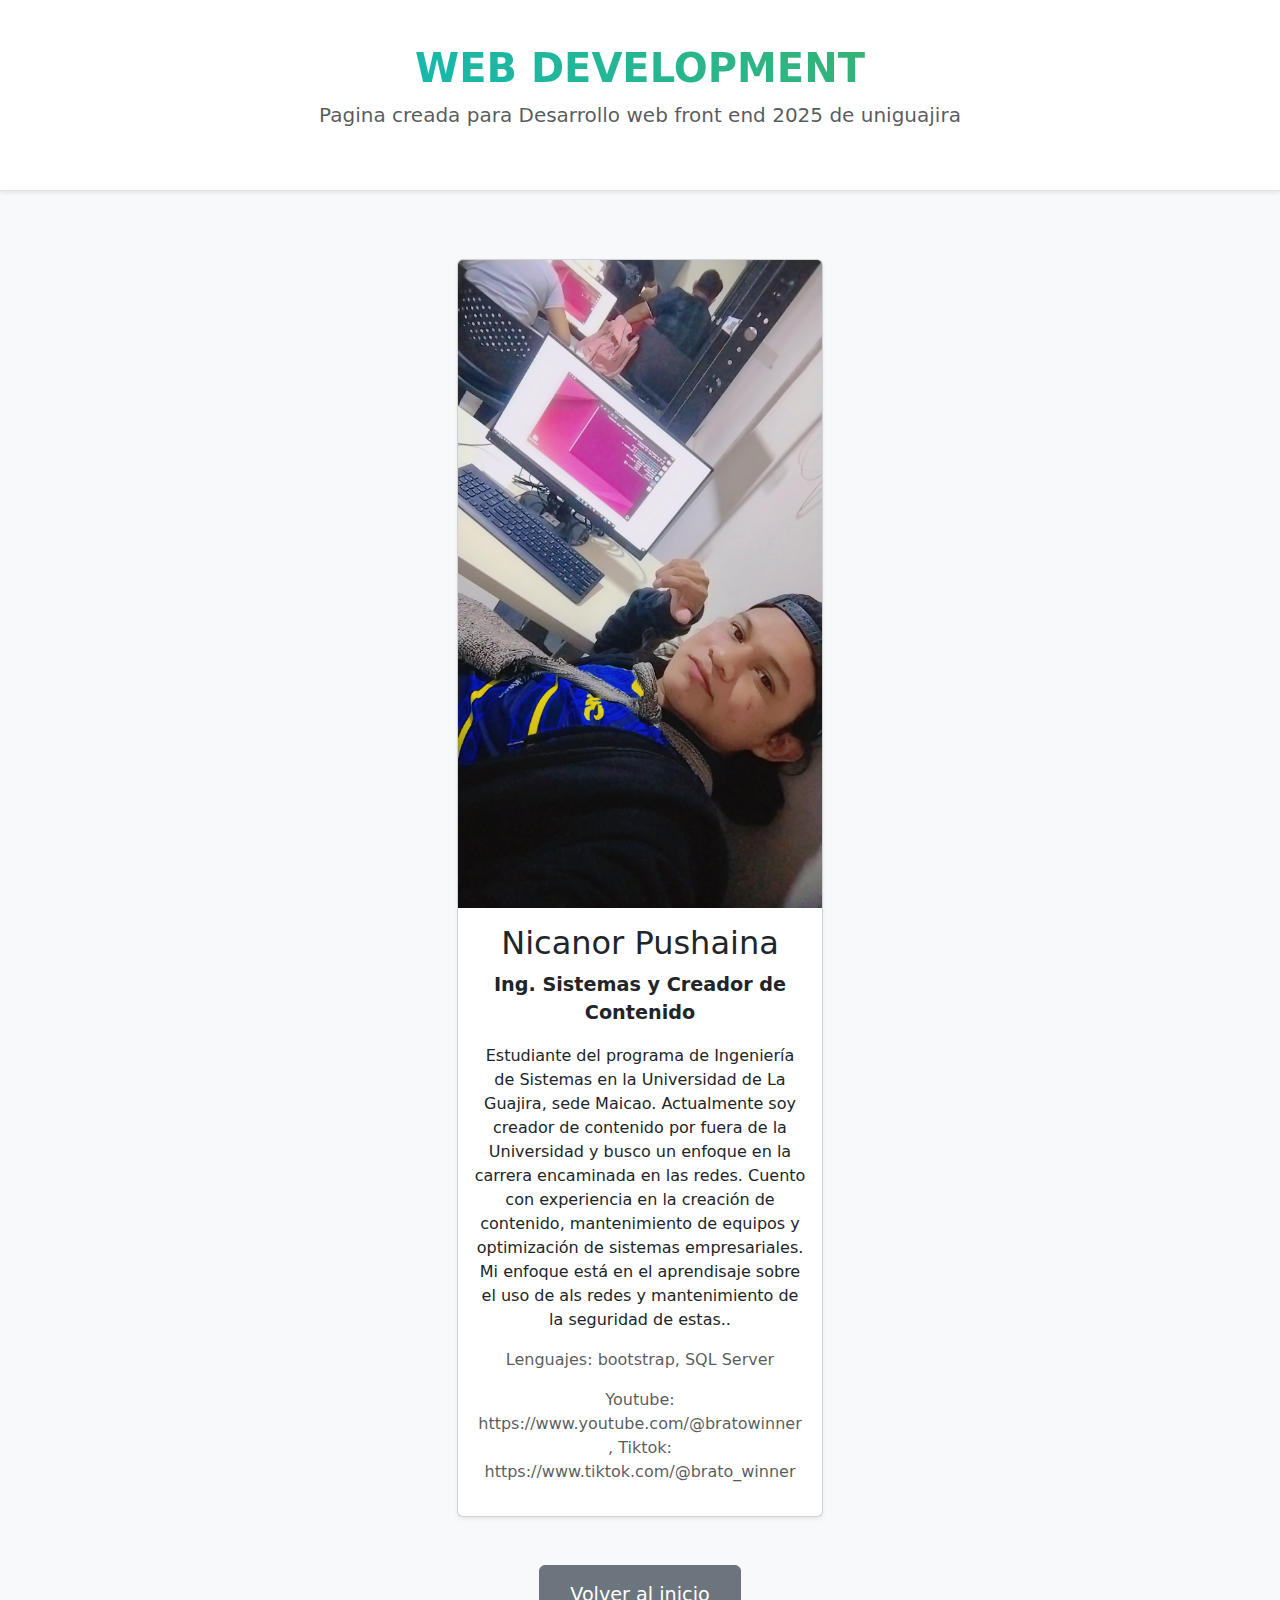
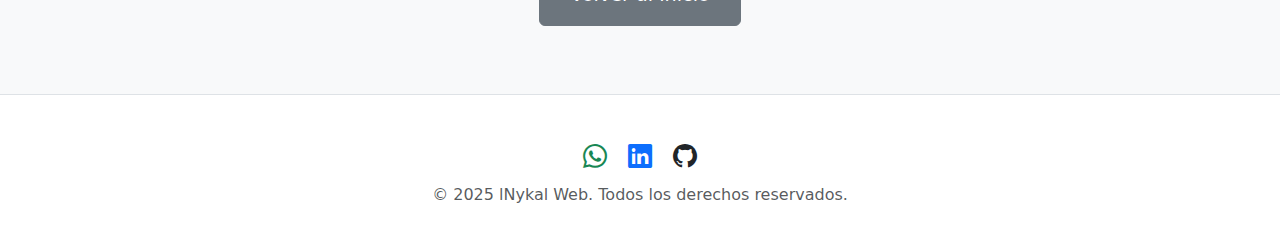
<file: nicanorp.html>
<!DOCTYPE html>
<html lang="es">
    <head>
        <meta charset="UTF-8">
        <meta name="viewport" content="width=device-width, initial-scale=1.0">
        <title>Brahyam Barbosa</title>
    
        <link rel="icon" href="img/favicon.ico" type="image/x-icon">
        <link href="https://cdn.jsdelivr.net/npm/bootstrap@5.1.3/dist/css/bootstrap.min.css" rel="stylesheet">
        <link href="https://cdn.jsdelivr.net/npm/bootstrap-icons@1.8.1/font/bootstrap-icons.css" rel="stylesheet">
        <link rel="stylesheet" href="css/estilo.css">
    </head>
<body class="bg-light">

    <header class="bg-white shadow-sm py-4 mb-5 border-bottom text-center">
        <div class="container">
            <h1 class="gradient-text mb-2">WEB DEVELOPMENT</h1>
            <p class="fade-in fs-5 text-muted">Pagina creada para Desarrollo web front end 2025 de uniguajira</p>
        </div>
    </header>

    <main class="container d-flex flex-column align-items-center text-center">
        <div class="col-sm-6 col-md-4 mb-4">
            <div class="card shadow-sm h-100">
                <img src="nicanor.jpg" class="card-img-top" alt="Nicanor Pushaina">
                <div class="card-body text-center">
                    <h5 class="card-title">Nicanor Pushaina</h5>
                    <p class="card-text fw-bold">Ing. Sistemas y Creador de Contenido</p>
                    <p>Estudiante del programa de Ingeniería de Sistemas en la Universidad de La Guajira, sede Maicao. Actualmente soy creador de contenido por fuera de la Universidad y busco un enfoque en la carrera encaminada en las redes.

                        Cuento con experiencia en la creación de contenido, mantenimiento de equipos y optimización de sistemas empresariales.
                        Mi enfoque está en el aprendisaje sobre el uso de als redes y mantenimiento de la seguridad de estas..</p>
                    <p class="text-muted">Lenguajes: bootstrap, SQL Server</p>
                    <p class="text-muted">Youtube: https://www.youtube.com/@bratowinner , Tiktok: https://www.tiktok.com/@brato_winner</p>
                </div>
            </div>
        </div>

        <div class="text-center mt-4">
            <a href="index.html" class="btn btn-secondary">Volver al inicio</a>
        </div>
    </main>

    <footer class="text-center text-muted py-4 bg-white mt-5 border-top">
        <div class="container">
            <div class="mb-2">
                <a href="https://wa.me/57XXXXXXXXXX" target="_blank" class="text-success me-3 fs-4"><i class="bi bi-whatsapp"></i></a>
                <a href="https://www.linkedin.com/in/tuusuario" target="_blank" class="text-primary me-3 fs-4"><i class="bi bi-linkedin"></i></a>
                <a href="https://github.com/tuusuario" target="_blank" class="text-dark fs-4"><i class="bi bi-github"></i></a>
            </div>
            <p class="mb-0">&copy; 2025 lNykal Web. Todos los derechos reservados.</p>
        </div>
    </footer>

    <script src="js/script.js"></script>

</body>
</html>
</file>
<file: css/estilo.css>
/* Estilos generales */

.gradient-text {
    background: linear-gradient(45deg, #00bcd4, #4caf50);
    -webkit-background-clip: text;
    -webkit-text-fill-color: transparent;
    font-weight: bold;
}

.fade-in {
    animation: fadeIn 2s ease-in;
}

.slide-up {
    transform: translateY(30px);
    opacity: 0;
    animation: slideUp 1s ease-out forwards;
}

.shadow-pulse {
    animation: pulse 2s infinite;
}

@keyframes fadeIn {
    from { opacity: 0; }
    to { opacity: 1; }
}

@keyframes slideUp {
    to {
        transform: translateY(0);
        opacity: 1;
    }
}

@keyframes pulse {
    0% { box-shadow: 0 0 0 0 rgba(76, 175, 80, 0.7); }
    70% { box-shadow: 0 0 0 10px rgba(76, 175, 80, 0); }
    100% { box-shadow: 0 0 0 0 rgba(76, 175, 80, 0); }
}

.btn-animado {
    transition: all 0.3s ease;
    border-radius: 25px;
    font-weight: 500;
}

.btn-animado:hover {
    background-color: #0d6efd;
    color: #fff;
    box-shadow: 0 0 10px rgba(13, 110, 253, 0.4);
    transform: translateY(-2px);
}

/* Estilos para dispositivos pequeños */
@media (max-width: 576px) {
    .container {
        padding: 10px;
    }

    .card {
        margin-bottom: 20px;
    }

    .card-title {
        font-size: 1.5rem;
    }

    .card-text {
        font-size: 1rem;
    }

    .btn {
        font-size: 1rem;
        padding: 10px 20px;
    }

    footer .mb-2 a {
        font-size: 2rem;
    }

    footer p {
        font-size: 0.8rem;
    }
}

/* Estilos para tablets */
@media (min-width: 577px) and (max-width: 768px) {
    .container {
        padding: 15px;
    }

    .card-title {
        font-size: 1.75rem;
    }

    .card-text {
        font-size: 1.1rem;
    }

    .btn {
        font-size: 1.1rem;
        padding: 12px 25px;
    }

    footer .mb-2 a {
        font-size: 2.25rem;
    }

    footer p {
        font-size: 0.9rem;
    }
}

/* Estilos para dispositivos medianos y grandes */
@media (min-width: 769px) {
    .container {
        padding: 20px;
    }

    .card-title {
        font-size: 2rem;
    }

    .card-text {
        font-size: 1.2rem;
    }

    .btn {
        font-size: 1.2rem;
        padding: 15px 30px;
    }

    footer .mb-2 a {
        font-size: 2.5rem;
    }

    footer p {
        font-size: 1rem;
    }
}
</file>
